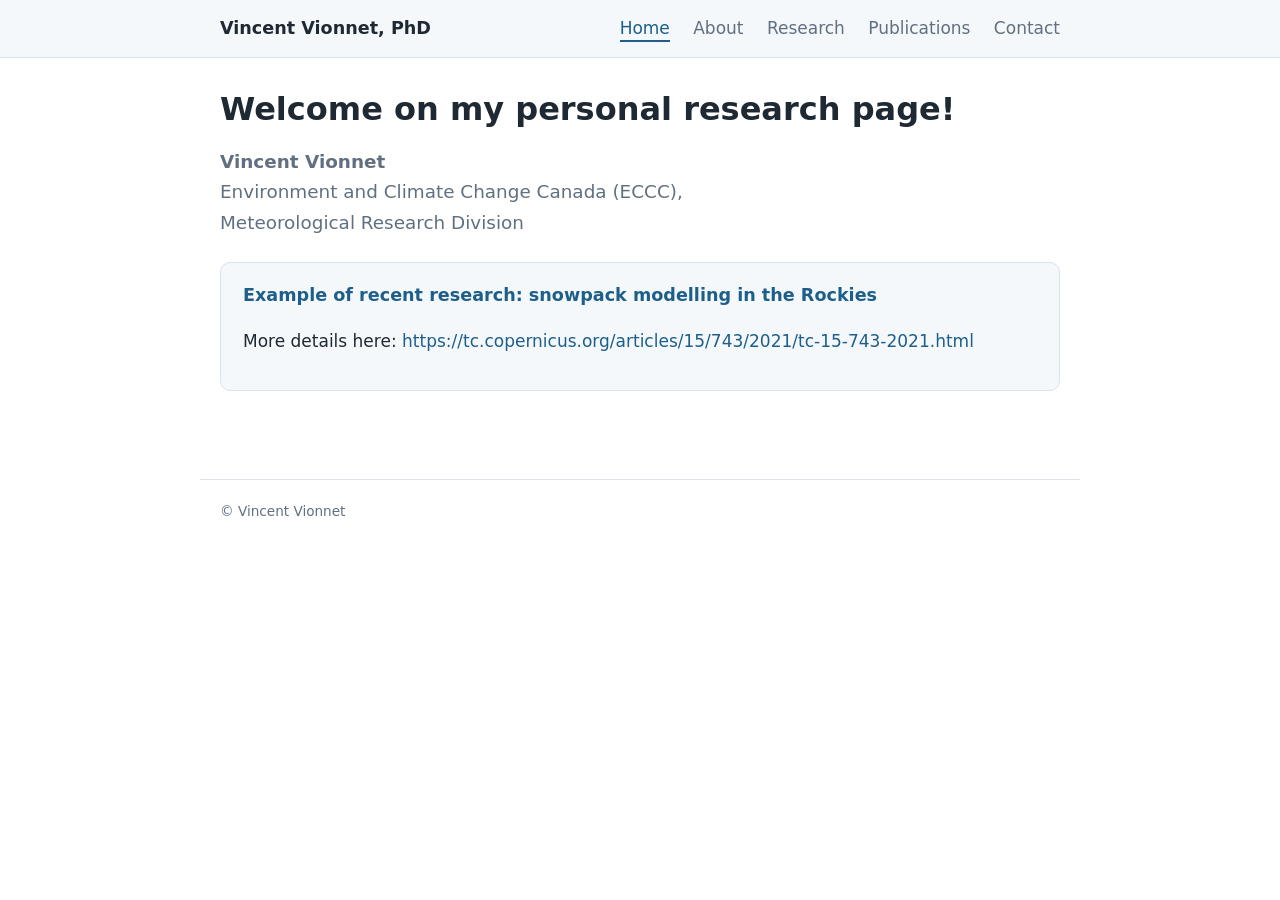
<file: index.html>
<!DOCTYPE html>
<html lang="en">
<head>
  <meta charset="utf-8">
  <meta name="viewport" content="width=device-width, initial-scale=1">
  <title>Vincent Vionnet, PhD</title>
  <meta name="description" content="Personal research page of Vincent Vionnet, Environment and Climate Change Canada: snow and cold-region hydrology modelling.">
  <link rel="stylesheet" href="style.css">
</head>
<body>
<header class="site"><div class="inner">
  <a class="brand" href="index.html">Vincent Vionnet, PhD</a>
  <nav>
    <a href="index.html" aria-current="page">Home</a>
    <a href="about.html">About</a>
    <a href="research.html">Research</a>
    <a href="publications.html">Publications</a>
    <a href="contact.html">Contact</a>
  </nav>
</div></header>

<main>
  <!-- Optional: download the banner photo from your Google Site, save it as assets/banner.jpg, and uncomment:
  <div class="hero"><img src="assets/banner.jpg" alt="Snowpack in the Canadian Rockies"></div>
  -->
  <h1>Welcome on my personal research page!</h1>
  <p class="lead"><strong>Vincent Vionnet</strong><br>
    Environment and Climate Change Canada (ECCC),<br>
    Meteorological Research Division</p>

  <div class="card">
    <h3 style="margin-top:0">Example of recent research: snowpack modelling in the Rockies</h3>
    <p>More details here:
      <a href="https://tc.copernicus.org/articles/15/743/2021/tc-15-743-2021.html">https://tc.copernicus.org/articles/15/743/2021/tc-15-743-2021.html</a></p>
  </div>
</main>

<footer>&copy; Vincent Vionnet</footer>
</body>
</html>
</file>
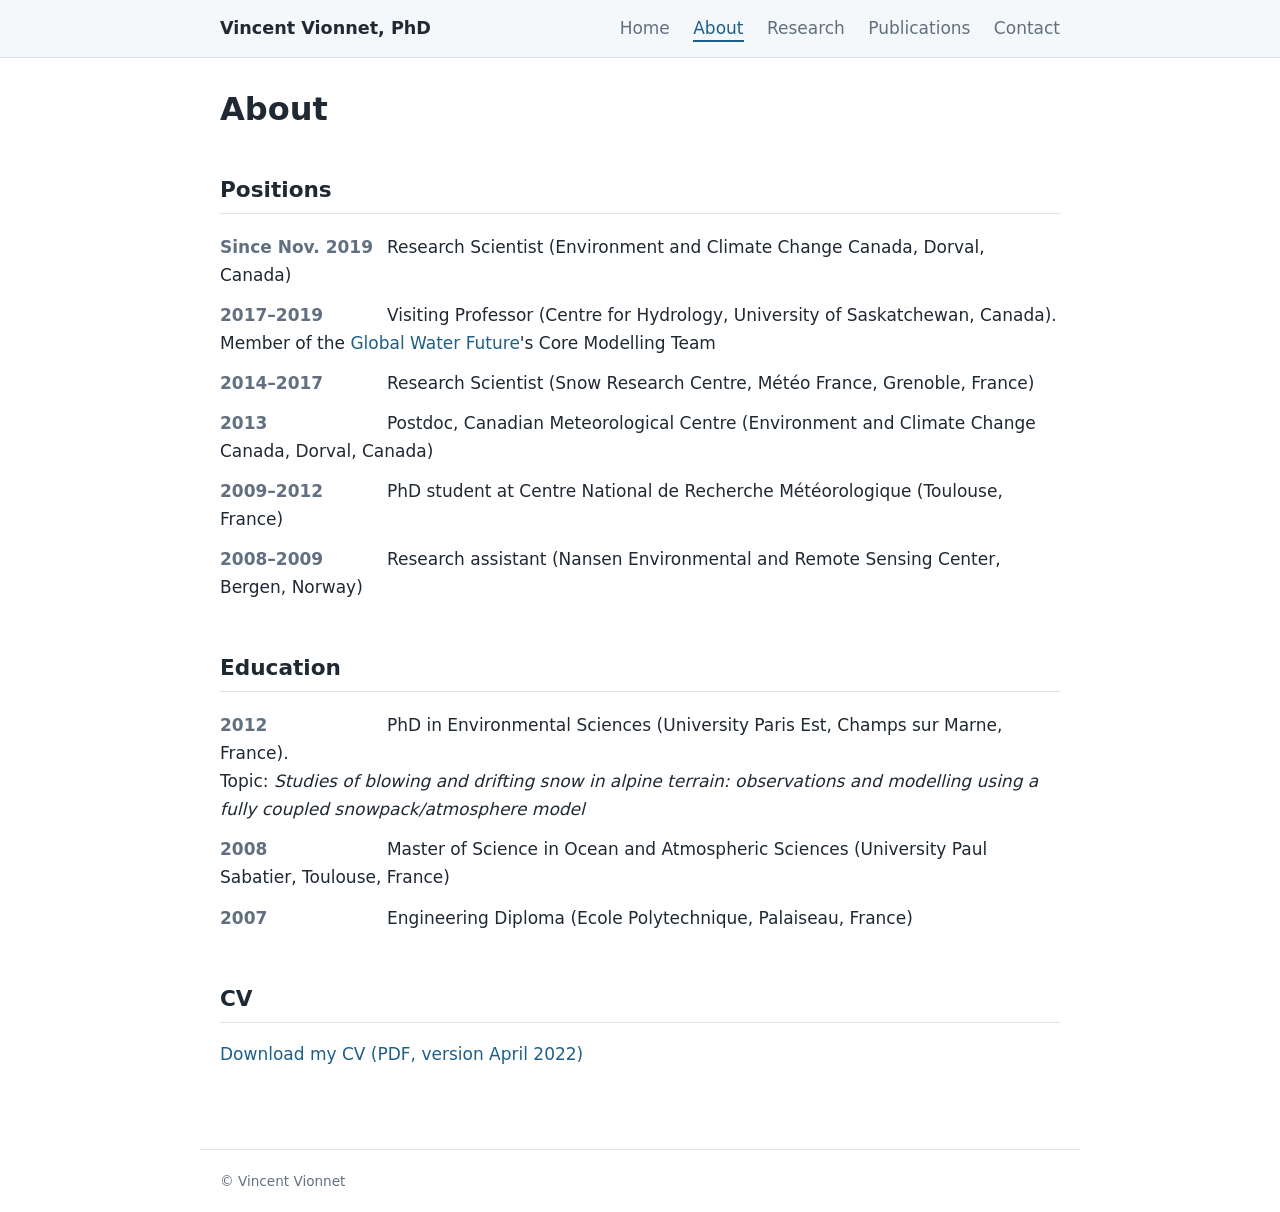
<file: about.html>
<!DOCTYPE html>
<html lang="en">
<head>
  <meta charset="utf-8">
  <meta name="viewport" content="width=device-width, initial-scale=1">
  <title>About | Vincent Vionnet, PhD</title>
  <link rel="stylesheet" href="style.css">
</head>
<body>
<header class="site"><div class="inner">
  <a class="brand" href="index.html">Vincent Vionnet, PhD</a>
  <nav>
    <a href="index.html">Home</a>
    <a href="about.html" aria-current="page">About</a>
    <a href="research.html">Research</a>
    <a href="publications.html">Publications</a>
    <a href="contact.html">Contact</a>
  </nav>
</div></header>

<main>
  <h1>About</h1>

  <h2>Positions</h2>
  <ul class="timeline">
    <li><span class="when">Since Nov. 2019</span> Research Scientist (Environment and Climate Change Canada, Dorval, Canada)</li>
    <li><span class="when">2017&ndash;2019</span> Visiting Professor (Centre for Hydrology, University of Saskatchewan, Canada). Member of the <a href="http://gwf.usask.ca/">Global Water Future</a>'s Core Modelling Team</li>
    <li><span class="when">2014&ndash;2017</span> Research Scientist (Snow Research Centre, M&eacute;t&eacute;o France, Grenoble, France)</li>
    <li><span class="when">2013</span> Postdoc, Canadian Meteorological Centre (Environment and Climate Change Canada, Dorval, Canada)</li>
    <li><span class="when">2009&ndash;2012</span> PhD student at Centre National de Recherche M&eacute;t&eacute;orologique (Toulouse, France)</li>
    <li><span class="when">2008&ndash;2009</span> Research assistant (Nansen Environmental and Remote Sensing Center, Bergen, Norway)</li>
  </ul>

  <h2>Education</h2>
  <ul class="timeline">
    <li><span class="when">2012</span> PhD in Environmental Sciences (University Paris Est, Champs sur Marne, France).<br>
      Topic: <em>Studies of blowing and drifting snow in alpine terrain: observations and modelling using a fully coupled snowpack/atmosphere model</em></li>
    <li><span class="when">2008</span> Master of Science in Ocean and Atmospheric Sciences (University Paul Sabatier, Toulouse, France)</li>
    <li><span class="when">2007</span> Engineering Diploma (Ecole Polytechnique, Palaiseau, France)</li>
  </ul>

  <h2>CV</h2>
  <!-- Download CV_VV_20220214.pdf from your Google Site and save it in assets/ -->
  <p><a href="assets/CV_VV_20220214.pdf">Download my CV (PDF, version April 2022)</a></p>
</main>

<footer>&copy; Vincent Vionnet</footer>
</body>
</html>
</file>
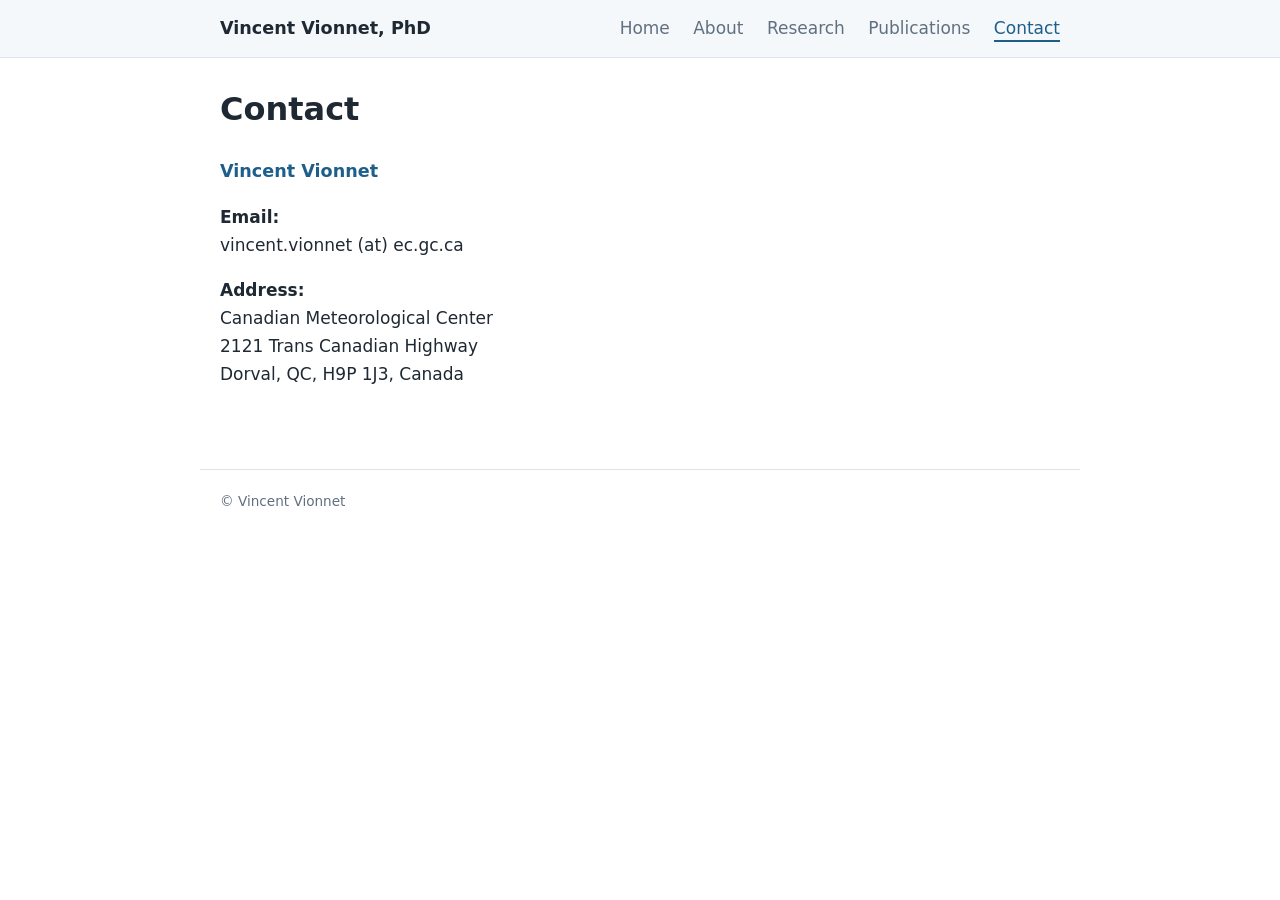
<file: contact.html>
<!DOCTYPE html>
<html lang="en">
<head>
  <meta charset="utf-8">
  <meta name="viewport" content="width=device-width, initial-scale=1">
  <title>Contact | Vincent Vionnet, PhD</title>
  <link rel="stylesheet" href="style.css">
</head>
<body>
<header class="site"><div class="inner">
  <a class="brand" href="index.html">Vincent Vionnet, PhD</a>
  <nav>
    <a href="index.html">Home</a>
    <a href="about.html">About</a>
    <a href="research.html">Research</a>
    <a href="publications.html">Publications</a>
    <a href="contact.html" aria-current="page">Contact</a>
  </nav>
</div></header>

<main>
  <h1>Contact</h1>
  <h3>Vincent Vionnet</h3>
  <p><strong>Email:</strong><br>vincent.vionnet (at) ec.gc.ca</p>
  <p><strong>Address:</strong><br>
    Canadian Meteorological Center<br>
    2121 Trans Canadian Highway<br>
    Dorval, QC, H9P 1J3, Canada</p>
</main>

<footer>&copy; Vincent Vionnet</footer>
</body>
</html>
</file>
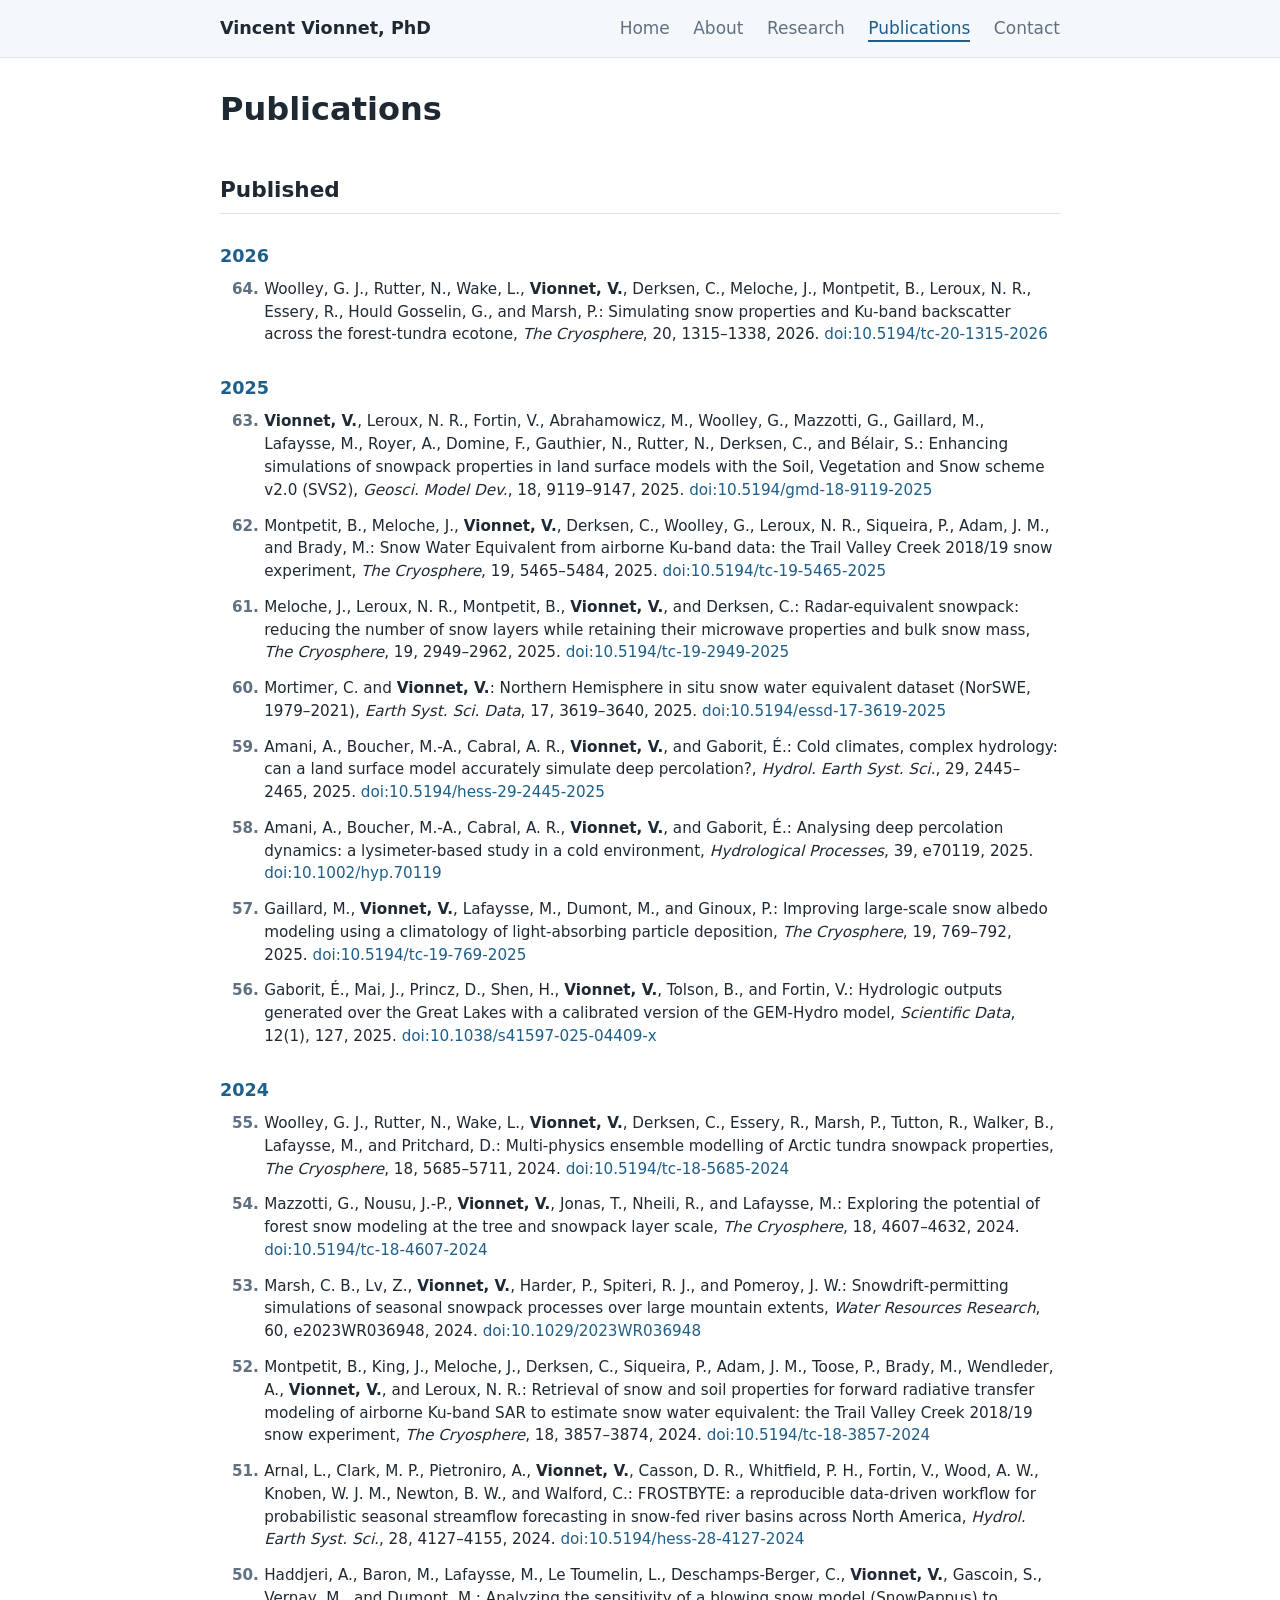
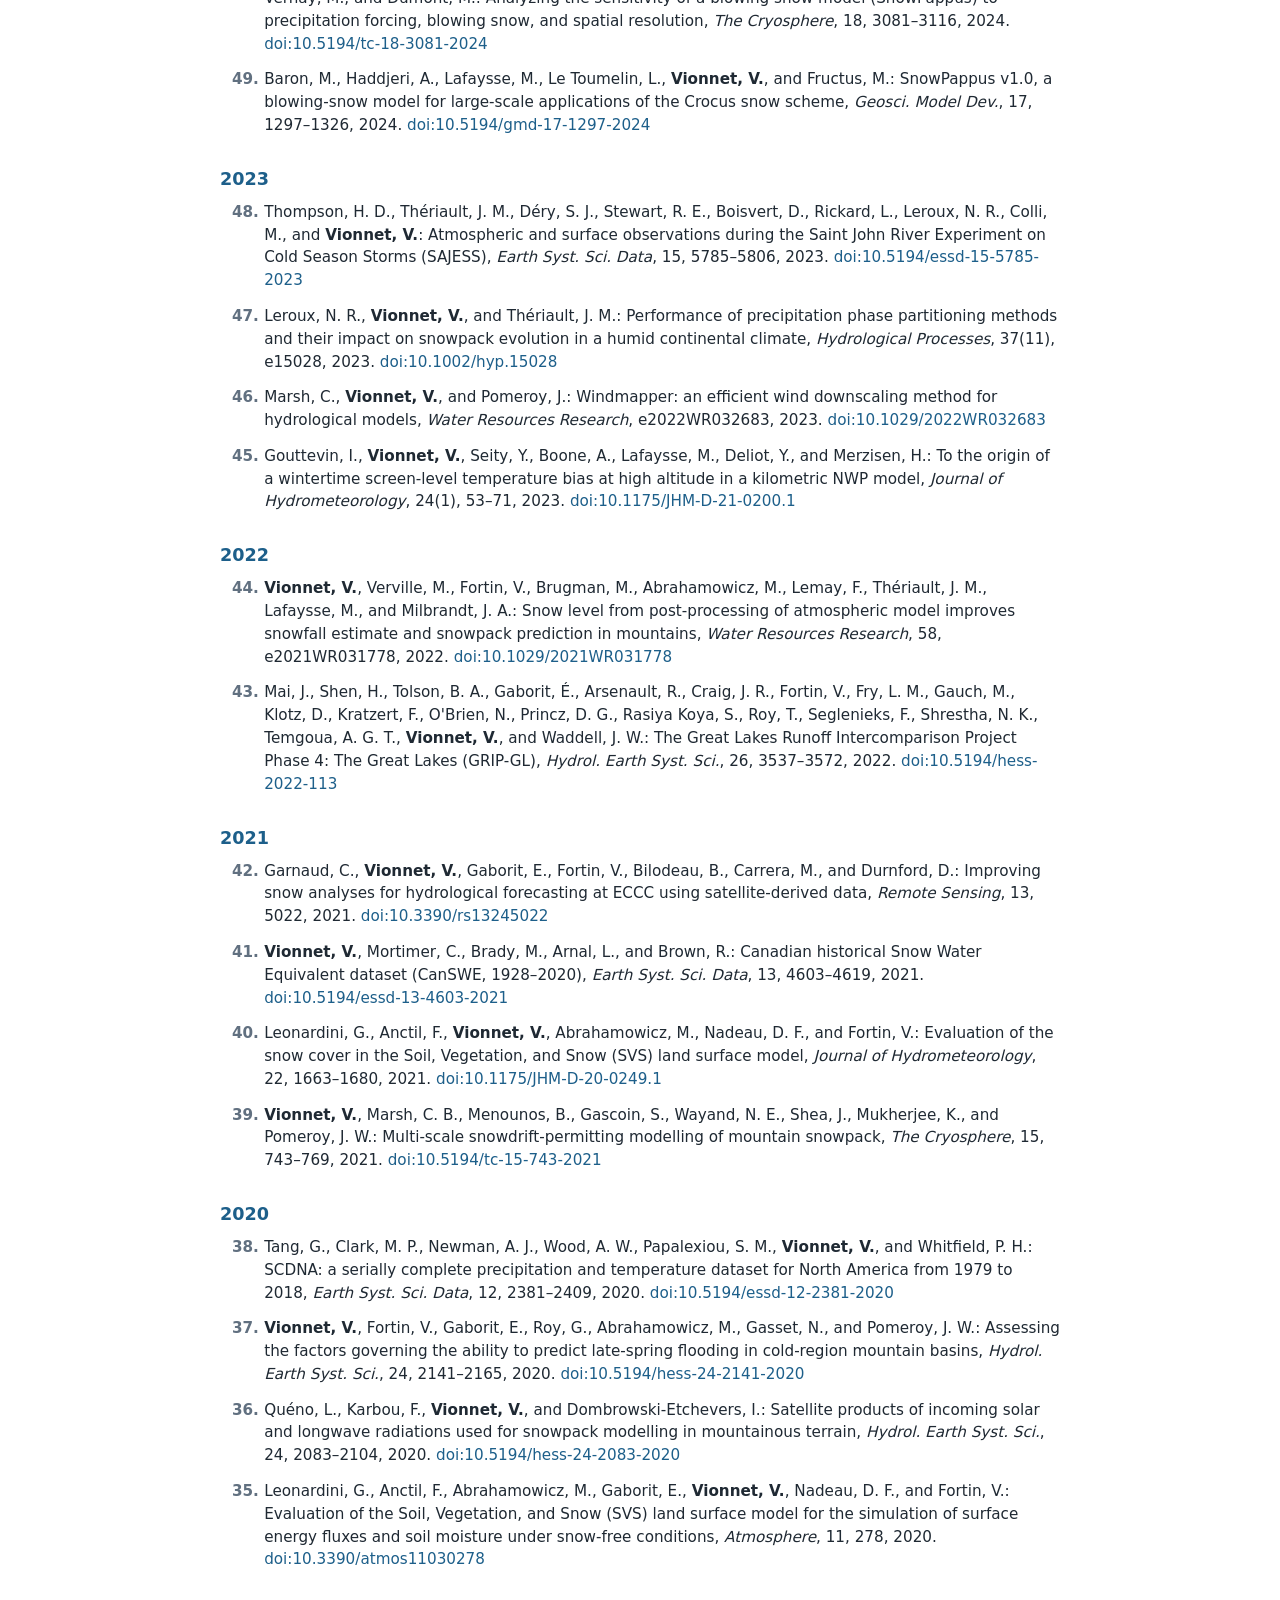
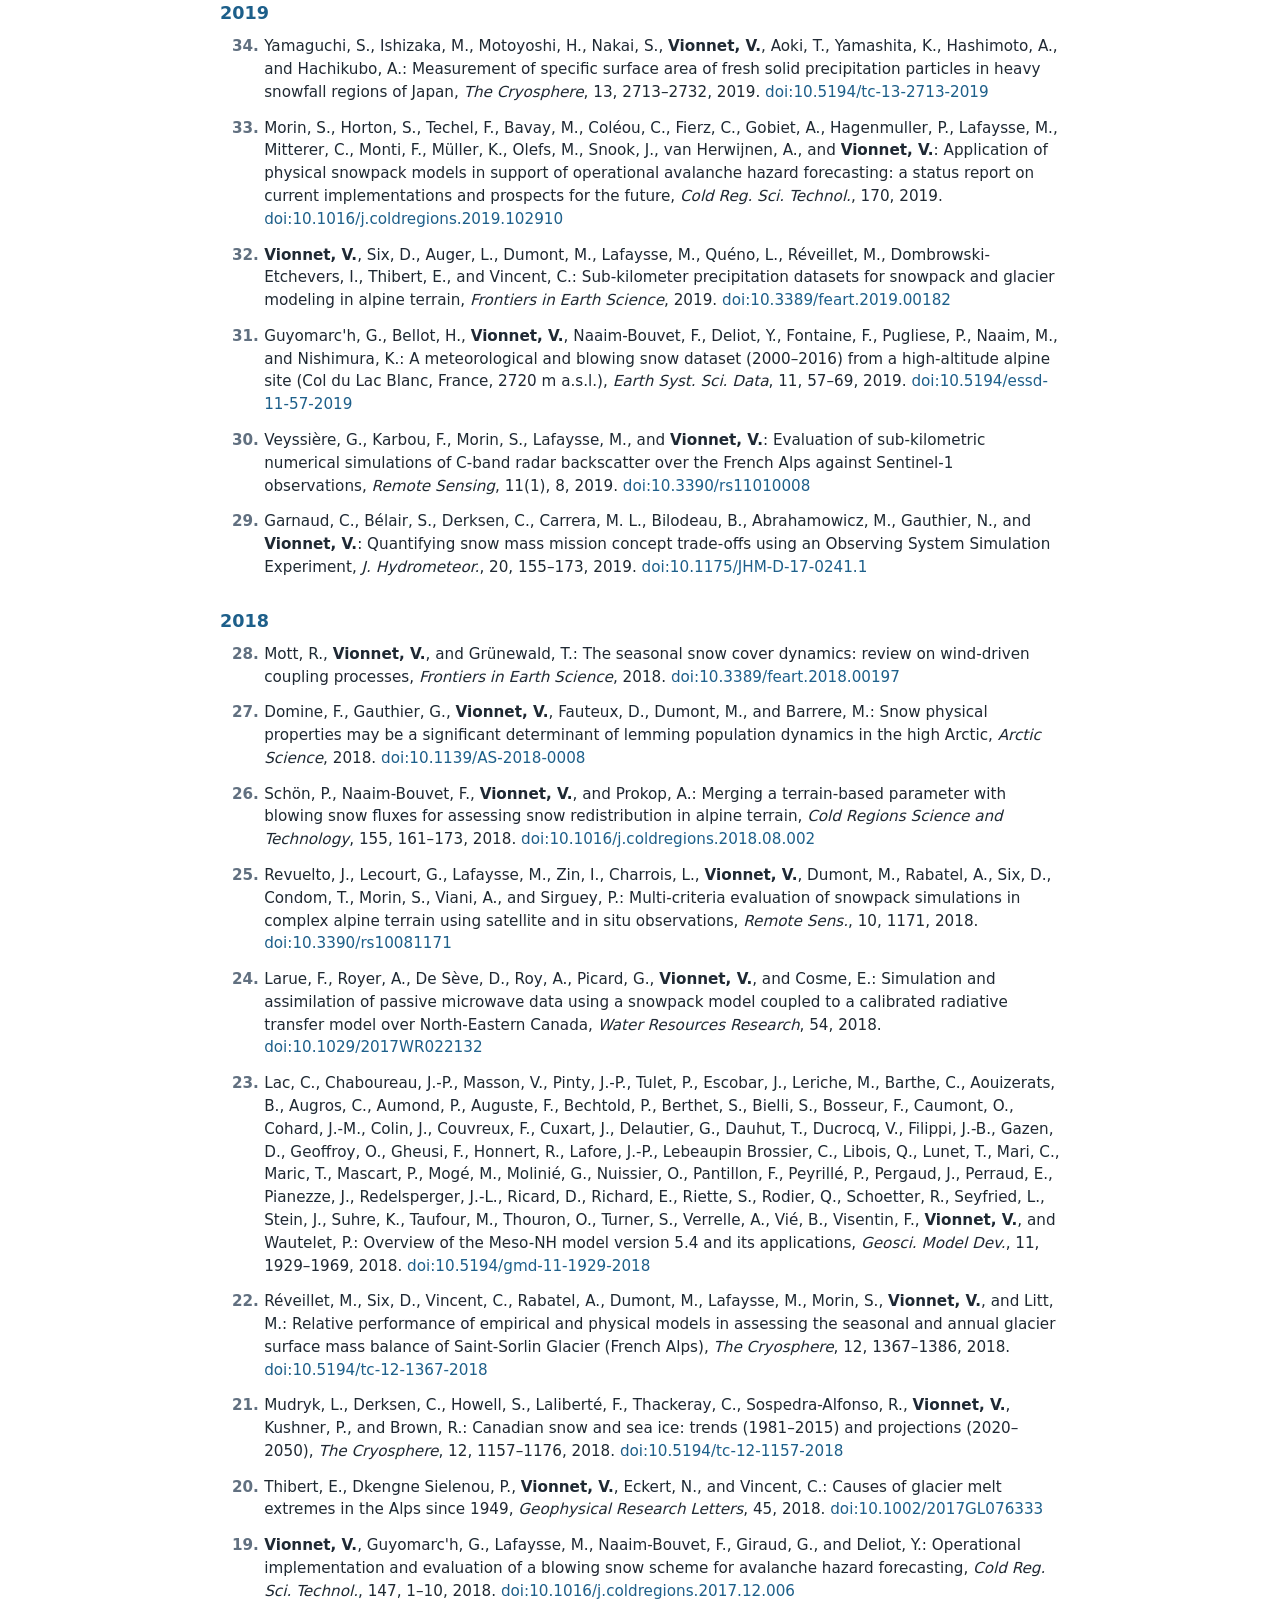
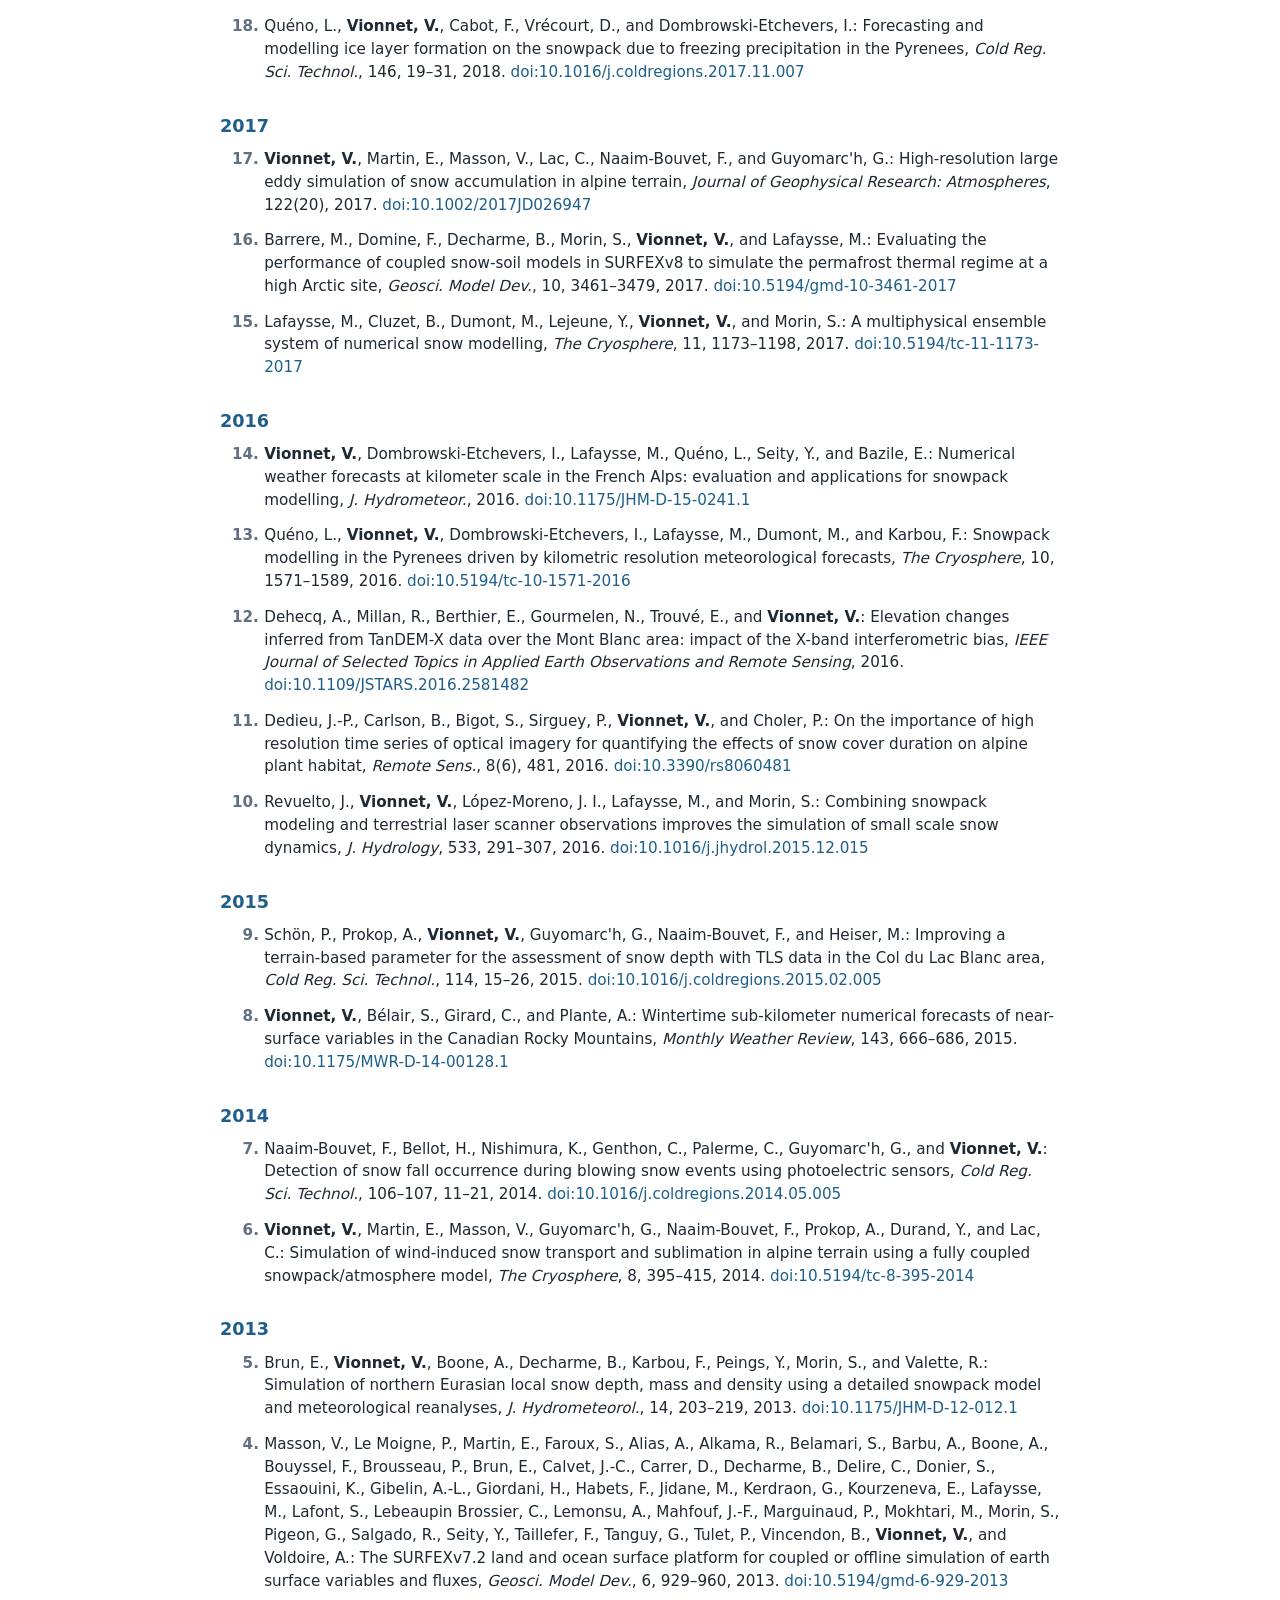
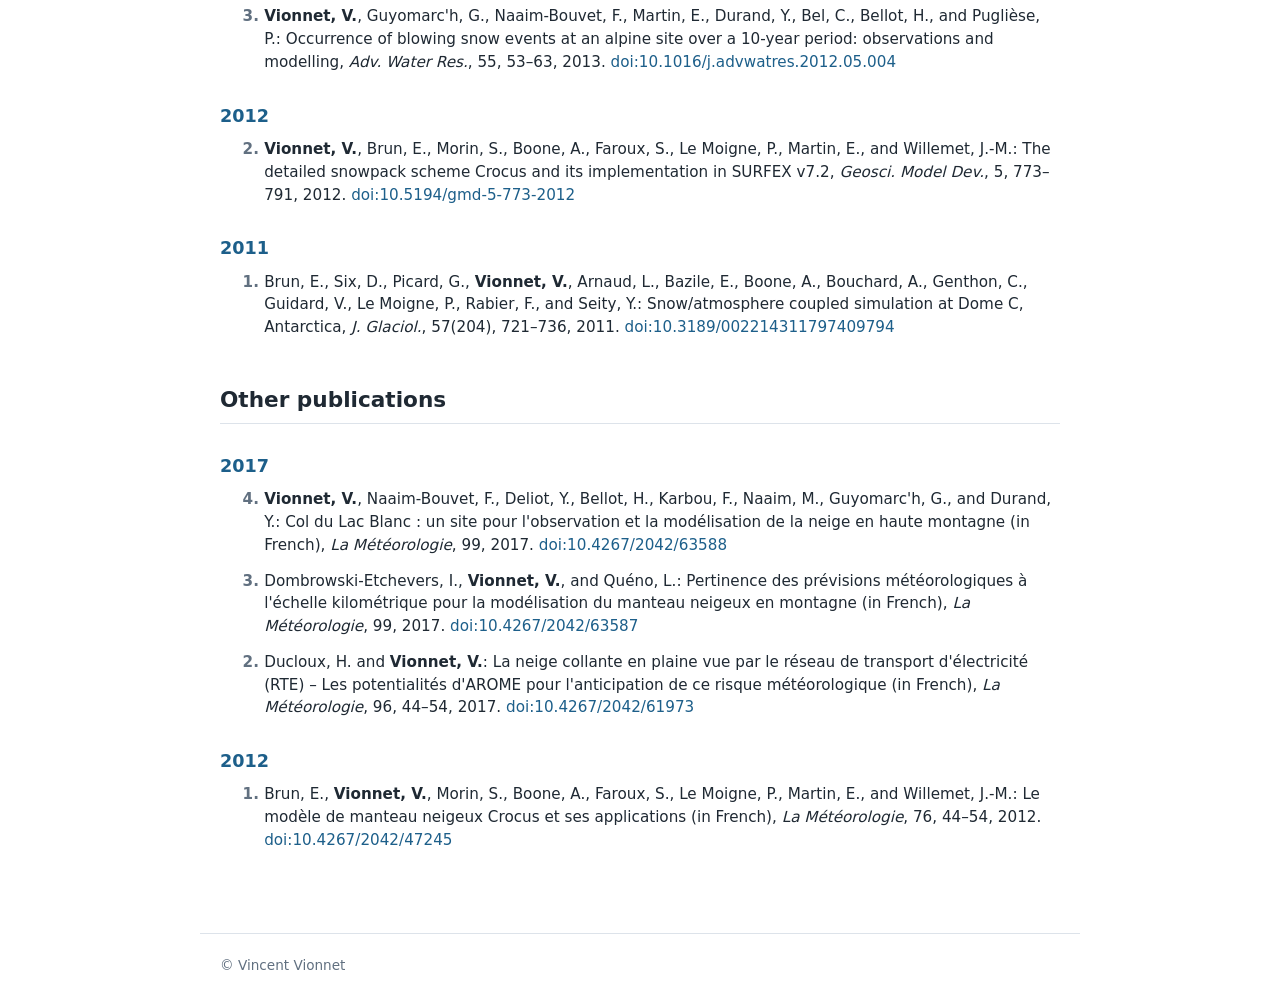
<file: publications.html>
<!DOCTYPE html>
<html lang="en">
<head>
  <meta charset="utf-8">
  <meta name="viewport" content="width=device-width, initial-scale=1">
  <title>Publications | Vincent Vionnet, PhD</title>
  <link rel="stylesheet" href="style.css">
</head>
<body>
<header class="site"><div class="inner">
  <a class="brand" href="index.html">Vincent Vionnet, PhD</a>
  <nav>
    <a href="index.html">Home</a>
    <a href="about.html">About</a>
    <a href="research.html">Research</a>
    <a href="publications.html" aria-current="page">Publications</a>
    <a href="contact.html">Contact</a>
  </nav>
</div></header>

<main>
  <h1>Publications</h1>

  <h2>Published</h2>
  <h3>2026</h3>
  <ol class="pubs" reversed start="64">
    <li>Woolley, G. J., Rutter, N., Wake, L., <span class="me">Vionnet, V.</span>, Derksen, C., Meloche, J., Montpetit, B., Leroux, N. R., Essery, R., Hould Gosselin, G., and Marsh, P.: Simulating snow properties and Ku-band backscatter across the forest-tundra ecotone, <em>The Cryosphere</em>, 20, 1315–1338, 2026. <a href="https://doi.org/10.5194/tc-20-1315-2026">doi:10.5194/tc-20-1315-2026</a></li>
  </ol>
  <h3>2025</h3>
  <ol class="pubs" reversed start="63">
    <li><span class="me">Vionnet, V.</span>, Leroux, N. R., Fortin, V., Abrahamowicz, M., Woolley, G., Mazzotti, G., Gaillard, M., Lafaysse, M., Royer, A., Domine, F., Gauthier, N., Rutter, N., Derksen, C., and Bélair, S.: Enhancing simulations of snowpack properties in land surface models with the Soil, Vegetation and Snow scheme v2.0 (SVS2), <em>Geosci. Model Dev.</em>, 18, 9119–9147, 2025. <a href="https://doi.org/10.5194/gmd-18-9119-2025">doi:10.5194/gmd-18-9119-2025</a></li>
    <li>Montpetit, B., Meloche, J., <span class="me">Vionnet, V.</span>, Derksen, C., Woolley, G., Leroux, N. R., Siqueira, P., Adam, J. M., and Brady, M.: Snow Water Equivalent from airborne Ku-band data: the Trail Valley Creek 2018/19 snow experiment, <em>The Cryosphere</em>, 19, 5465–5484, 2025. <a href="https://doi.org/10.5194/tc-19-5465-2025">doi:10.5194/tc-19-5465-2025</a></li>
    <li>Meloche, J., Leroux, N. R., Montpetit, B., <span class="me">Vionnet, V.</span>, and Derksen, C.: Radar-equivalent snowpack: reducing the number of snow layers while retaining their microwave properties and bulk snow mass, <em>The Cryosphere</em>, 19, 2949–2962, 2025. <a href="https://doi.org/10.5194/tc-19-2949-2025">doi:10.5194/tc-19-2949-2025</a></li>
    <li>Mortimer, C. and <span class="me">Vionnet, V.</span>: Northern Hemisphere in situ snow water equivalent dataset (NorSWE, 1979–2021), <em>Earth Syst. Sci. Data</em>, 17, 3619–3640, 2025. <a href="https://doi.org/10.5194/essd-17-3619-2025">doi:10.5194/essd-17-3619-2025</a></li>
    <li>Amani, A., Boucher, M.-A., Cabral, A. R., <span class="me">Vionnet, V.</span>, and Gaborit, É.: Cold climates, complex hydrology: can a land surface model accurately simulate deep percolation?, <em>Hydrol. Earth Syst. Sci.</em>, 29, 2445–2465, 2025. <a href="https://doi.org/10.5194/hess-29-2445-2025">doi:10.5194/hess-29-2445-2025</a></li>
    <li>Amani, A., Boucher, M.-A., Cabral, A. R., <span class="me">Vionnet, V.</span>, and Gaborit, É.: Analysing deep percolation dynamics: a lysimeter-based study in a cold environment, <em>Hydrological Processes</em>, 39, e70119, 2025. <a href="https://doi.org/10.1002/hyp.70119">doi:10.1002/hyp.70119</a></li>
    <li>Gaillard, M., <span class="me">Vionnet, V.</span>, Lafaysse, M., Dumont, M., and Ginoux, P.: Improving large-scale snow albedo modeling using a climatology of light-absorbing particle deposition, <em>The Cryosphere</em>, 19, 769–792, 2025. <a href="https://doi.org/10.5194/tc-19-769-2025">doi:10.5194/tc-19-769-2025</a></li>
    <li>Gaborit, É., Mai, J., Princz, D., Shen, H., <span class="me">Vionnet, V.</span>, Tolson, B., and Fortin, V.: Hydrologic outputs generated over the Great Lakes with a calibrated version of the GEM-Hydro model, <em>Scientific Data</em>, 12(1), 127, 2025. <a href="https://doi.org/10.1038/s41597-025-04409-x">doi:10.1038/s41597-025-04409-x</a></li>
  </ol>
  <h3>2024</h3>
  <ol class="pubs" reversed start="55">
    <li>Woolley, G. J., Rutter, N., Wake, L., <span class="me">Vionnet, V.</span>, Derksen, C., Essery, R., Marsh, P., Tutton, R., Walker, B., Lafaysse, M., and Pritchard, D.: Multi-physics ensemble modelling of Arctic tundra snowpack properties, <em>The Cryosphere</em>, 18, 5685–5711, 2024. <a href="https://doi.org/10.5194/tc-18-5685-2024">doi:10.5194/tc-18-5685-2024</a></li>
    <li>Mazzotti, G., Nousu, J.-P., <span class="me">Vionnet, V.</span>, Jonas, T., Nheili, R., and Lafaysse, M.: Exploring the potential of forest snow modeling at the tree and snowpack layer scale, <em>The Cryosphere</em>, 18, 4607–4632, 2024. <a href="https://doi.org/10.5194/tc-18-4607-2024">doi:10.5194/tc-18-4607-2024</a></li>
    <li>Marsh, C. B., Lv, Z., <span class="me">Vionnet, V.</span>, Harder, P., Spiteri, R. J., and Pomeroy, J. W.: Snowdrift-permitting simulations of seasonal snowpack processes over large mountain extents, <em>Water Resources Research</em>, 60, e2023WR036948, 2024. <a href="https://doi.org/10.1029/2023WR036948">doi:10.1029/2023WR036948</a></li>
    <li>Montpetit, B., King, J., Meloche, J., Derksen, C., Siqueira, P., Adam, J. M., Toose, P., Brady, M., Wendleder, A., <span class="me">Vionnet, V.</span>, and Leroux, N. R.: Retrieval of snow and soil properties for forward radiative transfer modeling of airborne Ku-band SAR to estimate snow water equivalent: the Trail Valley Creek 2018/19 snow experiment, <em>The Cryosphere</em>, 18, 3857–3874, 2024. <a href="https://doi.org/10.5194/tc-18-3857-2024">doi:10.5194/tc-18-3857-2024</a></li>
    <li>Arnal, L., Clark, M. P., Pietroniro, A., <span class="me">Vionnet, V.</span>, Casson, D. R., Whitfield, P. H., Fortin, V., Wood, A. W., Knoben, W. J. M., Newton, B. W., and Walford, C.: FROSTBYTE: a reproducible data-driven workflow for probabilistic seasonal streamflow forecasting in snow-fed river basins across North America, <em>Hydrol. Earth Syst. Sci.</em>, 28, 4127–4155, 2024. <a href="https://doi.org/10.5194/hess-28-4127-2024">doi:10.5194/hess-28-4127-2024</a></li>
    <li>Haddjeri, A., Baron, M., Lafaysse, M., Le Toumelin, L., Deschamps-Berger, C., <span class="me">Vionnet, V.</span>, Gascoin, S., Vernay, M., and Dumont, M.: Analyzing the sensitivity of a blowing snow model (SnowPappus) to precipitation forcing, blowing snow, and spatial resolution, <em>The Cryosphere</em>, 18, 3081–3116, 2024. <a href="https://doi.org/10.5194/tc-18-3081-2024">doi:10.5194/tc-18-3081-2024</a></li>
    <li>Baron, M., Haddjeri, A., Lafaysse, M., Le Toumelin, L., <span class="me">Vionnet, V.</span>, and Fructus, M.: SnowPappus v1.0, a blowing-snow model for large-scale applications of the Crocus snow scheme, <em>Geosci. Model Dev.</em>, 17, 1297–1326, 2024. <a href="https://doi.org/10.5194/gmd-17-1297-2024">doi:10.5194/gmd-17-1297-2024</a></li>
  </ol>
  <h3>2023</h3>
  <ol class="pubs" reversed start="48">
    <li>Thompson, H. D., Thériault, J. M., Déry, S. J., Stewart, R. E., Boisvert, D., Rickard, L., Leroux, N. R., Colli, M., and <span class="me">Vionnet, V.</span>: Atmospheric and surface observations during the Saint John River Experiment on Cold Season Storms (SAJESS), <em>Earth Syst. Sci. Data</em>, 15, 5785–5806, 2023. <a href="https://doi.org/10.5194/essd-15-5785-2023">doi:10.5194/essd-15-5785-2023</a></li>
    <li>Leroux, N. R., <span class="me">Vionnet, V.</span>, and Thériault, J. M.: Performance of precipitation phase partitioning methods and their impact on snowpack evolution in a humid continental climate, <em>Hydrological Processes</em>, 37(11), e15028, 2023. <a href="https://doi.org/10.1002/hyp.15028">doi:10.1002/hyp.15028</a></li>
    <li>Marsh, C., <span class="me">Vionnet, V.</span>, and Pomeroy, J.: Windmapper: an efficient wind downscaling method for hydrological models, <em>Water Resources Research</em>, e2022WR032683, 2023. <a href="https://doi.org/10.1029/2022WR032683">doi:10.1029/2022WR032683</a></li>
    <li>Gouttevin, I., <span class="me">Vionnet, V.</span>, Seity, Y., Boone, A., Lafaysse, M., Deliot, Y., and Merzisen, H.: To the origin of a wintertime screen-level temperature bias at high altitude in a kilometric NWP model, <em>Journal of Hydrometeorology</em>, 24(1), 53–71, 2023. <a href="https://doi.org/10.1175/JHM-D-21-0200.1">doi:10.1175/JHM-D-21-0200.1</a></li>
  </ol>
  <h3>2022</h3>
  <ol class="pubs" reversed start="44">
    <li><span class="me">Vionnet, V.</span>, Verville, M., Fortin, V., Brugman, M., Abrahamowicz, M., Lemay, F., Thériault, J. M., Lafaysse, M., and Milbrandt, J. A.: Snow level from post-processing of atmospheric model improves snowfall estimate and snowpack prediction in mountains, <em>Water Resources Research</em>, 58, e2021WR031778, 2022. <a href="https://doi.org/10.1029/2021WR031778">doi:10.1029/2021WR031778</a></li>
    <li>Mai, J., Shen, H., Tolson, B. A., Gaborit, É., Arsenault, R., Craig, J. R., Fortin, V., Fry, L. M., Gauch, M., Klotz, D., Kratzert, F., O'Brien, N., Princz, D. G., Rasiya Koya, S., Roy, T., Seglenieks, F., Shrestha, N. K., Temgoua, A. G. T., <span class="me">Vionnet, V.</span>, and Waddell, J. W.: The Great Lakes Runoff Intercomparison Project Phase 4: The Great Lakes (GRIP-GL), <em>Hydrol. Earth Syst. Sci.</em>, 26, 3537–3572, 2022. <a href="https://doi.org/10.5194/hess-2022-113">doi:10.5194/hess-2022-113</a></li>
  </ol>
  <h3>2021</h3>
  <ol class="pubs" reversed start="42">
    <li>Garnaud, C., <span class="me">Vionnet, V.</span>, Gaborit, E., Fortin, V., Bilodeau, B., Carrera, M., and Durnford, D.: Improving snow analyses for hydrological forecasting at ECCC using satellite-derived data, <em>Remote Sensing</em>, 13, 5022, 2021. <a href="https://doi.org/10.3390/rs13245022">doi:10.3390/rs13245022</a></li>
    <li><span class="me">Vionnet, V.</span>, Mortimer, C., Brady, M., Arnal, L., and Brown, R.: Canadian historical Snow Water Equivalent dataset (CanSWE, 1928–2020), <em>Earth Syst. Sci. Data</em>, 13, 4603–4619, 2021. <a href="https://doi.org/10.5194/essd-13-4603-2021">doi:10.5194/essd-13-4603-2021</a></li>
    <li>Leonardini, G., Anctil, F., <span class="me">Vionnet, V.</span>, Abrahamowicz, M., Nadeau, D. F., and Fortin, V.: Evaluation of the snow cover in the Soil, Vegetation, and Snow (SVS) land surface model, <em>Journal of Hydrometeorology</em>, 22, 1663–1680, 2021. <a href="https://doi.org/10.1175/JHM-D-20-0249.1">doi:10.1175/JHM-D-20-0249.1</a></li>
    <li><span class="me">Vionnet, V.</span>, Marsh, C. B., Menounos, B., Gascoin, S., Wayand, N. E., Shea, J., Mukherjee, K., and Pomeroy, J. W.: Multi-scale snowdrift-permitting modelling of mountain snowpack, <em>The Cryosphere</em>, 15, 743–769, 2021. <a href="https://doi.org/10.5194/tc-15-743-2021">doi:10.5194/tc-15-743-2021</a></li>
  </ol>
  <h3>2020</h3>
  <ol class="pubs" reversed start="38">
    <li>Tang, G., Clark, M. P., Newman, A. J., Wood, A. W., Papalexiou, S. M., <span class="me">Vionnet, V.</span>, and Whitfield, P. H.: SCDNA: a serially complete precipitation and temperature dataset for North America from 1979 to 2018, <em>Earth Syst. Sci. Data</em>, 12, 2381–2409, 2020. <a href="https://doi.org/10.5194/essd-12-2381-2020">doi:10.5194/essd-12-2381-2020</a></li>
    <li><span class="me">Vionnet, V.</span>, Fortin, V., Gaborit, E., Roy, G., Abrahamowicz, M., Gasset, N., and Pomeroy, J. W.: Assessing the factors governing the ability to predict late-spring flooding in cold-region mountain basins, <em>Hydrol. Earth Syst. Sci.</em>, 24, 2141–2165, 2020. <a href="https://doi.org/10.5194/hess-24-2141-2020">doi:10.5194/hess-24-2141-2020</a></li>
    <li>Quéno, L., Karbou, F., <span class="me">Vionnet, V.</span>, and Dombrowski-Etchevers, I.: Satellite products of incoming solar and longwave radiations used for snowpack modelling in mountainous terrain, <em>Hydrol. Earth Syst. Sci.</em>, 24, 2083–2104, 2020. <a href="https://doi.org/10.5194/hess-24-2083-2020">doi:10.5194/hess-24-2083-2020</a></li>
    <li>Leonardini, G., Anctil, F., Abrahamowicz, M., Gaborit, E., <span class="me">Vionnet, V.</span>, Nadeau, D. F., and Fortin, V.: Evaluation of the Soil, Vegetation, and Snow (SVS) land surface model for the simulation of surface energy fluxes and soil moisture under snow-free conditions, <em>Atmosphere</em>, 11, 278, 2020. <a href="https://doi.org/10.3390/atmos11030278">doi:10.3390/atmos11030278</a></li>
  </ol>
  <h3>2019</h3>
  <ol class="pubs" reversed start="34">
    <li>Yamaguchi, S., Ishizaka, M., Motoyoshi, H., Nakai, S., <span class="me">Vionnet, V.</span>, Aoki, T., Yamashita, K., Hashimoto, A., and Hachikubo, A.: Measurement of specific surface area of fresh solid precipitation particles in heavy snowfall regions of Japan, <em>The Cryosphere</em>, 13, 2713–2732, 2019. <a href="https://doi.org/10.5194/tc-13-2713-2019">doi:10.5194/tc-13-2713-2019</a></li>
    <li>Morin, S., Horton, S., Techel, F., Bavay, M., Coléou, C., Fierz, C., Gobiet, A., Hagenmuller, P., Lafaysse, M., Mitterer, C., Monti, F., Müller, K., Olefs, M., Snook, J., van Herwijnen, A., and <span class="me">Vionnet, V.</span>: Application of physical snowpack models in support of operational avalanche hazard forecasting: a status report on current implementations and prospects for the future, <em>Cold Reg. Sci. Technol.</em>, 170, 2019. <a href="https://doi.org/10.1016/j.coldregions.2019.102910">doi:10.1016/j.coldregions.2019.102910</a></li>
    <li><span class="me">Vionnet, V.</span>, Six, D., Auger, L., Dumont, M., Lafaysse, M., Quéno, L., Réveillet, M., Dombrowski-Etchevers, I., Thibert, E., and Vincent, C.: Sub-kilometer precipitation datasets for snowpack and glacier modeling in alpine terrain, <em>Frontiers in Earth Science</em>, 2019. <a href="https://doi.org/10.3389/feart.2019.00182">doi:10.3389/feart.2019.00182</a></li>
    <li>Guyomarc'h, G., Bellot, H., <span class="me">Vionnet, V.</span>, Naaim-Bouvet, F., Deliot, Y., Fontaine, F., Pugliese, P., Naaim, M., and Nishimura, K.: A meteorological and blowing snow dataset (2000–2016) from a high-altitude alpine site (Col du Lac Blanc, France, 2720 m a.s.l.), <em>Earth Syst. Sci. Data</em>, 11, 57–69, 2019. <a href="https://doi.org/10.5194/essd-11-57-2019">doi:10.5194/essd-11-57-2019</a></li>
    <li>Veyssière, G., Karbou, F., Morin, S., Lafaysse, M., and <span class="me">Vionnet, V.</span>: Evaluation of sub-kilometric numerical simulations of C-band radar backscatter over the French Alps against Sentinel-1 observations, <em>Remote Sensing</em>, 11(1), 8, 2019. <a href="https://doi.org/10.3390/rs11010008">doi:10.3390/rs11010008</a></li>
    <li>Garnaud, C., Bélair, S., Derksen, C., Carrera, M. L., Bilodeau, B., Abrahamowicz, M., Gauthier, N., and <span class="me">Vionnet, V.</span>: Quantifying snow mass mission concept trade-offs using an Observing System Simulation Experiment, <em>J. Hydrometeor.</em>, 20, 155–173, 2019. <a href="https://doi.org/10.1175/JHM-D-17-0241.1">doi:10.1175/JHM-D-17-0241.1</a></li>
  </ol>
  <h3>2018</h3>
  <ol class="pubs" reversed start="28">
    <li>Mott, R., <span class="me">Vionnet, V.</span>, and Grünewald, T.: The seasonal snow cover dynamics: review on wind-driven coupling processes, <em>Frontiers in Earth Science</em>, 2018. <a href="https://doi.org/10.3389/feart.2018.00197">doi:10.3389/feart.2018.00197</a></li>
    <li>Domine, F., Gauthier, G., <span class="me">Vionnet, V.</span>, Fauteux, D., Dumont, M., and Barrere, M.: Snow physical properties may be a significant determinant of lemming population dynamics in the high Arctic, <em>Arctic Science</em>, 2018. <a href="https://doi.org/10.1139/AS-2018-0008">doi:10.1139/AS-2018-0008</a></li>
    <li>Schön, P., Naaim-Bouvet, F., <span class="me">Vionnet, V.</span>, and Prokop, A.: Merging a terrain-based parameter with blowing snow fluxes for assessing snow redistribution in alpine terrain, <em>Cold Regions Science and Technology</em>, 155, 161–173, 2018. <a href="https://doi.org/10.1016/j.coldregions.2018.08.002">doi:10.1016/j.coldregions.2018.08.002</a></li>
    <li>Revuelto, J., Lecourt, G., Lafaysse, M., Zin, I., Charrois, L., <span class="me">Vionnet, V.</span>, Dumont, M., Rabatel, A., Six, D., Condom, T., Morin, S., Viani, A., and Sirguey, P.: Multi-criteria evaluation of snowpack simulations in complex alpine terrain using satellite and in situ observations, <em>Remote Sens.</em>, 10, 1171, 2018. <a href="https://doi.org/10.3390/rs10081171">doi:10.3390/rs10081171</a></li>
    <li>Larue, F., Royer, A., De Sève, D., Roy, A., Picard, G., <span class="me">Vionnet, V.</span>, and Cosme, E.: Simulation and assimilation of passive microwave data using a snowpack model coupled to a calibrated radiative transfer model over North-Eastern Canada, <em>Water Resources Research</em>, 54, 2018. <a href="https://doi.org/10.1029/2017WR022132">doi:10.1029/2017WR022132</a></li>
    <li>Lac, C., Chaboureau, J.-P., Masson, V., Pinty, J.-P., Tulet, P., Escobar, J., Leriche, M., Barthe, C., Aouizerats, B., Augros, C., Aumond, P., Auguste, F., Bechtold, P., Berthet, S., Bielli, S., Bosseur, F., Caumont, O., Cohard, J.-M., Colin, J., Couvreux, F., Cuxart, J., Delautier, G., Dauhut, T., Ducrocq, V., Filippi, J.-B., Gazen, D., Geoffroy, O., Gheusi, F., Honnert, R., Lafore, J.-P., Lebeaupin Brossier, C., Libois, Q., Lunet, T., Mari, C., Maric, T., Mascart, P., Mogé, M., Molinié, G., Nuissier, O., Pantillon, F., Peyrillé, P., Pergaud, J., Perraud, E., Pianezze, J., Redelsperger, J.-L., Ricard, D., Richard, E., Riette, S., Rodier, Q., Schoetter, R., Seyfried, L., Stein, J., Suhre, K., Taufour, M., Thouron, O., Turner, S., Verrelle, A., Vié, B., Visentin, F., <span class="me">Vionnet, V.</span>, and Wautelet, P.: Overview of the Meso-NH model version 5.4 and its applications, <em>Geosci. Model Dev.</em>, 11, 1929–1969, 2018. <a href="https://doi.org/10.5194/gmd-11-1929-2018">doi:10.5194/gmd-11-1929-2018</a></li>
    <li>Réveillet, M., Six, D., Vincent, C., Rabatel, A., Dumont, M., Lafaysse, M., Morin, S., <span class="me">Vionnet, V.</span>, and Litt, M.: Relative performance of empirical and physical models in assessing the seasonal and annual glacier surface mass balance of Saint-Sorlin Glacier (French Alps), <em>The Cryosphere</em>, 12, 1367–1386, 2018. <a href="https://doi.org/10.5194/tc-12-1367-2018">doi:10.5194/tc-12-1367-2018</a></li>
    <li>Mudryk, L., Derksen, C., Howell, S., Laliberté, F., Thackeray, C., Sospedra-Alfonso, R., <span class="me">Vionnet, V.</span>, Kushner, P., and Brown, R.: Canadian snow and sea ice: trends (1981–2015) and projections (2020–2050), <em>The Cryosphere</em>, 12, 1157–1176, 2018. <a href="https://doi.org/10.5194/tc-12-1157-2018">doi:10.5194/tc-12-1157-2018</a></li>
    <li>Thibert, E., Dkengne Sielenou, P., <span class="me">Vionnet, V.</span>, Eckert, N., and Vincent, C.: Causes of glacier melt extremes in the Alps since 1949, <em>Geophysical Research Letters</em>, 45, 2018. <a href="https://doi.org/10.1002/2017GL076333">doi:10.1002/2017GL076333</a></li>
    <li><span class="me">Vionnet, V.</span>, Guyomarc'h, G., Lafaysse, M., Naaim-Bouvet, F., Giraud, G., and Deliot, Y.: Operational implementation and evaluation of a blowing snow scheme for avalanche hazard forecasting, <em>Cold Reg. Sci. Technol.</em>, 147, 1–10, 2018. <a href="https://doi.org/10.1016/j.coldregions.2017.12.006">doi:10.1016/j.coldregions.2017.12.006</a></li>
    <li>Quéno, L., <span class="me">Vionnet, V.</span>, Cabot, F., Vrécourt, D., and Dombrowski-Etchevers, I.: Forecasting and modelling ice layer formation on the snowpack due to freezing precipitation in the Pyrenees, <em>Cold Reg. Sci. Technol.</em>, 146, 19–31, 2018. <a href="https://doi.org/10.1016/j.coldregions.2017.11.007">doi:10.1016/j.coldregions.2017.11.007</a></li>
  </ol>
  <h3>2017</h3>
  <ol class="pubs" reversed start="17">
    <li><span class="me">Vionnet, V.</span>, Martin, E., Masson, V., Lac, C., Naaim-Bouvet, F., and Guyomarc'h, G.: High-resolution large eddy simulation of snow accumulation in alpine terrain, <em>Journal of Geophysical Research: Atmospheres</em>, 122(20), 2017. <a href="https://doi.org/10.1002/2017JD026947">doi:10.1002/2017JD026947</a></li>
    <li>Barrere, M., Domine, F., Decharme, B., Morin, S., <span class="me">Vionnet, V.</span>, and Lafaysse, M.: Evaluating the performance of coupled snow-soil models in SURFEXv8 to simulate the permafrost thermal regime at a high Arctic site, <em>Geosci. Model Dev.</em>, 10, 3461–3479, 2017. <a href="https://doi.org/10.5194/gmd-10-3461-2017">doi:10.5194/gmd-10-3461-2017</a></li>
    <li>Lafaysse, M., Cluzet, B., Dumont, M., Lejeune, Y., <span class="me">Vionnet, V.</span>, and Morin, S.: A multiphysical ensemble system of numerical snow modelling, <em>The Cryosphere</em>, 11, 1173–1198, 2017. <a href="https://doi.org/10.5194/tc-11-1173-2017">doi:10.5194/tc-11-1173-2017</a></li>
  </ol>
  <h3>2016</h3>
  <ol class="pubs" reversed start="14">
    <li><span class="me">Vionnet, V.</span>, Dombrowski-Etchevers, I., Lafaysse, M., Quéno, L., Seity, Y., and Bazile, E.: Numerical weather forecasts at kilometer scale in the French Alps: evaluation and applications for snowpack modelling, <em>J. Hydrometeor.</em>, 2016. <a href="https://doi.org/10.1175/JHM-D-15-0241.1">doi:10.1175/JHM-D-15-0241.1</a></li>
    <li>Quéno, L., <span class="me">Vionnet, V.</span>, Dombrowski-Etchevers, I., Lafaysse, M., Dumont, M., and Karbou, F.: Snowpack modelling in the Pyrenees driven by kilometric resolution meteorological forecasts, <em>The Cryosphere</em>, 10, 1571–1589, 2016. <a href="https://doi.org/10.5194/tc-10-1571-2016">doi:10.5194/tc-10-1571-2016</a></li>
    <li>Dehecq, A., Millan, R., Berthier, E., Gourmelen, N., Trouvé, E., and <span class="me">Vionnet, V.</span>: Elevation changes inferred from TanDEM-X data over the Mont Blanc area: impact of the X-band interferometric bias, <em>IEEE Journal of Selected Topics in Applied Earth Observations and Remote Sensing</em>, 2016. <a href="https://doi.org/10.1109/JSTARS.2016.2581482">doi:10.1109/JSTARS.2016.2581482</a></li>
    <li>Dedieu, J.-P., Carlson, B., Bigot, S., Sirguey, P., <span class="me">Vionnet, V.</span>, and Choler, P.: On the importance of high resolution time series of optical imagery for quantifying the effects of snow cover duration on alpine plant habitat, <em>Remote Sens.</em>, 8(6), 481, 2016. <a href="https://doi.org/10.3390/rs8060481">doi:10.3390/rs8060481</a></li>
    <li>Revuelto, J., <span class="me">Vionnet, V.</span>, López-Moreno, J. I., Lafaysse, M., and Morin, S.: Combining snowpack modeling and terrestrial laser scanner observations improves the simulation of small scale snow dynamics, <em>J. Hydrology</em>, 533, 291–307, 2016. <a href="https://doi.org/10.1016/j.jhydrol.2015.12.015">doi:10.1016/j.jhydrol.2015.12.015</a></li>
  </ol>
  <h3>2015</h3>
  <ol class="pubs" reversed start="9">
    <li>Schön, P., Prokop, A., <span class="me">Vionnet, V.</span>, Guyomarc'h, G., Naaim-Bouvet, F., and Heiser, M.: Improving a terrain-based parameter for the assessment of snow depth with TLS data in the Col du Lac Blanc area, <em>Cold Reg. Sci. Technol.</em>, 114, 15–26, 2015. <a href="https://doi.org/10.1016/j.coldregions.2015.02.005">doi:10.1016/j.coldregions.2015.02.005</a></li>
    <li><span class="me">Vionnet, V.</span>, Bélair, S., Girard, C., and Plante, A.: Wintertime sub-kilometer numerical forecasts of near-surface variables in the Canadian Rocky Mountains, <em>Monthly Weather Review</em>, 143, 666–686, 2015. <a href="https://doi.org/10.1175/MWR-D-14-00128.1">doi:10.1175/MWR-D-14-00128.1</a></li>
  </ol>
  <h3>2014</h3>
  <ol class="pubs" reversed start="7">
    <li>Naaim-Bouvet, F., Bellot, H., Nishimura, K., Genthon, C., Palerme, C., Guyomarc'h, G., and <span class="me">Vionnet, V.</span>: Detection of snow fall occurrence during blowing snow events using photoelectric sensors, <em>Cold Reg. Sci. Technol.</em>, 106–107, 11–21, 2014. <a href="https://doi.org/10.1016/j.coldregions.2014.05.005">doi:10.1016/j.coldregions.2014.05.005</a></li>
    <li><span class="me">Vionnet, V.</span>, Martin, E., Masson, V., Guyomarc'h, G., Naaim-Bouvet, F., Prokop, A., Durand, Y., and Lac, C.: Simulation of wind-induced snow transport and sublimation in alpine terrain using a fully coupled snowpack/atmosphere model, <em>The Cryosphere</em>, 8, 395–415, 2014. <a href="https://doi.org/10.5194/tc-8-395-2014">doi:10.5194/tc-8-395-2014</a></li>
  </ol>
  <h3>2013</h3>
  <ol class="pubs" reversed start="5">
    <li>Brun, E., <span class="me">Vionnet, V.</span>, Boone, A., Decharme, B., Karbou, F., Peings, Y., Morin, S., and Valette, R.: Simulation of northern Eurasian local snow depth, mass and density using a detailed snowpack model and meteorological reanalyses, <em>J. Hydrometeorol.</em>, 14, 203–219, 2013. <a href="https://doi.org/10.1175/JHM-D-12-012.1">doi:10.1175/JHM-D-12-012.1</a></li>
    <li>Masson, V., Le Moigne, P., Martin, E., Faroux, S., Alias, A., Alkama, R., Belamari, S., Barbu, A., Boone, A., Bouyssel, F., Brousseau, P., Brun, E., Calvet, J.-C., Carrer, D., Decharme, B., Delire, C., Donier, S., Essaouini, K., Gibelin, A.-L., Giordani, H., Habets, F., Jidane, M., Kerdraon, G., Kourzeneva, E., Lafaysse, M., Lafont, S., Lebeaupin Brossier, C., Lemonsu, A., Mahfouf, J.-F., Marguinaud, P., Mokhtari, M., Morin, S., Pigeon, G., Salgado, R., Seity, Y., Taillefer, F., Tanguy, G., Tulet, P., Vincendon, B., <span class="me">Vionnet, V.</span>, and Voldoire, A.: The SURFEXv7.2 land and ocean surface platform for coupled or offline simulation of earth surface variables and fluxes, <em>Geosci. Model Dev.</em>, 6, 929–960, 2013. <a href="https://doi.org/10.5194/gmd-6-929-2013">doi:10.5194/gmd-6-929-2013</a></li>
    <li><span class="me">Vionnet, V.</span>, Guyomarc'h, G., Naaim-Bouvet, F., Martin, E., Durand, Y., Bel, C., Bellot, H., and Puglièse, P.: Occurrence of blowing snow events at an alpine site over a 10-year period: observations and modelling, <em>Adv. Water Res.</em>, 55, 53–63, 2013. <a href="https://doi.org/10.1016/j.advwatres.2012.05.004">doi:10.1016/j.advwatres.2012.05.004</a></li>
  </ol>
  <h3>2012</h3>
  <ol class="pubs" reversed start="2">
    <li><span class="me">Vionnet, V.</span>, Brun, E., Morin, S., Boone, A., Faroux, S., Le Moigne, P., Martin, E., and Willemet, J.-M.: The detailed snowpack scheme Crocus and its implementation in SURFEX v7.2, <em>Geosci. Model Dev.</em>, 5, 773–791, 2012. <a href="https://doi.org/10.5194/gmd-5-773-2012">doi:10.5194/gmd-5-773-2012</a></li>
  </ol>
  <h3>2011</h3>
  <ol class="pubs" reversed start="1">
    <li>Brun, E., Six, D., Picard, G., <span class="me">Vionnet, V.</span>, Arnaud, L., Bazile, E., Boone, A., Bouchard, A., Genthon, C., Guidard, V., Le Moigne, P., Rabier, F., and Seity, Y.: Snow/atmosphere coupled simulation at Dome C, Antarctica, <em>J. Glaciol.</em>, 57(204), 721–736, 2011. <a href="https://doi.org/10.3189/002214311797409794">doi:10.3189/002214311797409794</a></li>
  </ol>

  <h2>Other publications</h2>
  <h3>2017</h3>
  <ol class="pubs" reversed start="4">
    <li><span class="me">Vionnet, V.</span>, Naaim-Bouvet, F., Deliot, Y., Bellot, H., Karbou, F., Naaim, M., Guyomarc'h, G., and Durand, Y.: Col du Lac Blanc : un site pour l'observation et la modélisation de la neige en haute montagne (in French), <em>La Météorologie</em>, 99, 2017. <a href="https://doi.org/10.4267/2042/63588">doi:10.4267/2042/63588</a></li>
    <li>Dombrowski-Etchevers, I., <span class="me">Vionnet, V.</span>, and Quéno, L.: Pertinence des prévisions météorologiques à l'échelle kilométrique pour la modélisation du manteau neigeux en montagne (in French), <em>La Météorologie</em>, 99, 2017. <a href="https://doi.org/10.4267/2042/63587">doi:10.4267/2042/63587</a></li>
    <li>Ducloux, H. and <span class="me">Vionnet, V.</span>: La neige collante en plaine vue par le réseau de transport d'électricité (RTE) – Les potentialités d'AROME pour l'anticipation de ce risque météorologique (in French), <em>La Météorologie</em>, 96, 44–54, 2017. <a href="https://doi.org/10.4267/2042/61973">doi:10.4267/2042/61973</a></li>
  </ol>
  <h3>2012</h3>
  <ol class="pubs" reversed start="1">
    <li>Brun, E., <span class="me">Vionnet, V.</span>, Morin, S., Boone, A., Faroux, S., Le Moigne, P., Martin, E., and Willemet, J.-M.: Le modèle de manteau neigeux Crocus et ses applications (in French), <em>La Météorologie</em>, 76, 44–54, 2012. <a href="https://doi.org/10.4267/2042/47245">doi:10.4267/2042/47245</a></li>
  </ol>
</main>

<footer>&copy; Vincent Vionnet</footer>
</body>
</html>
</file>
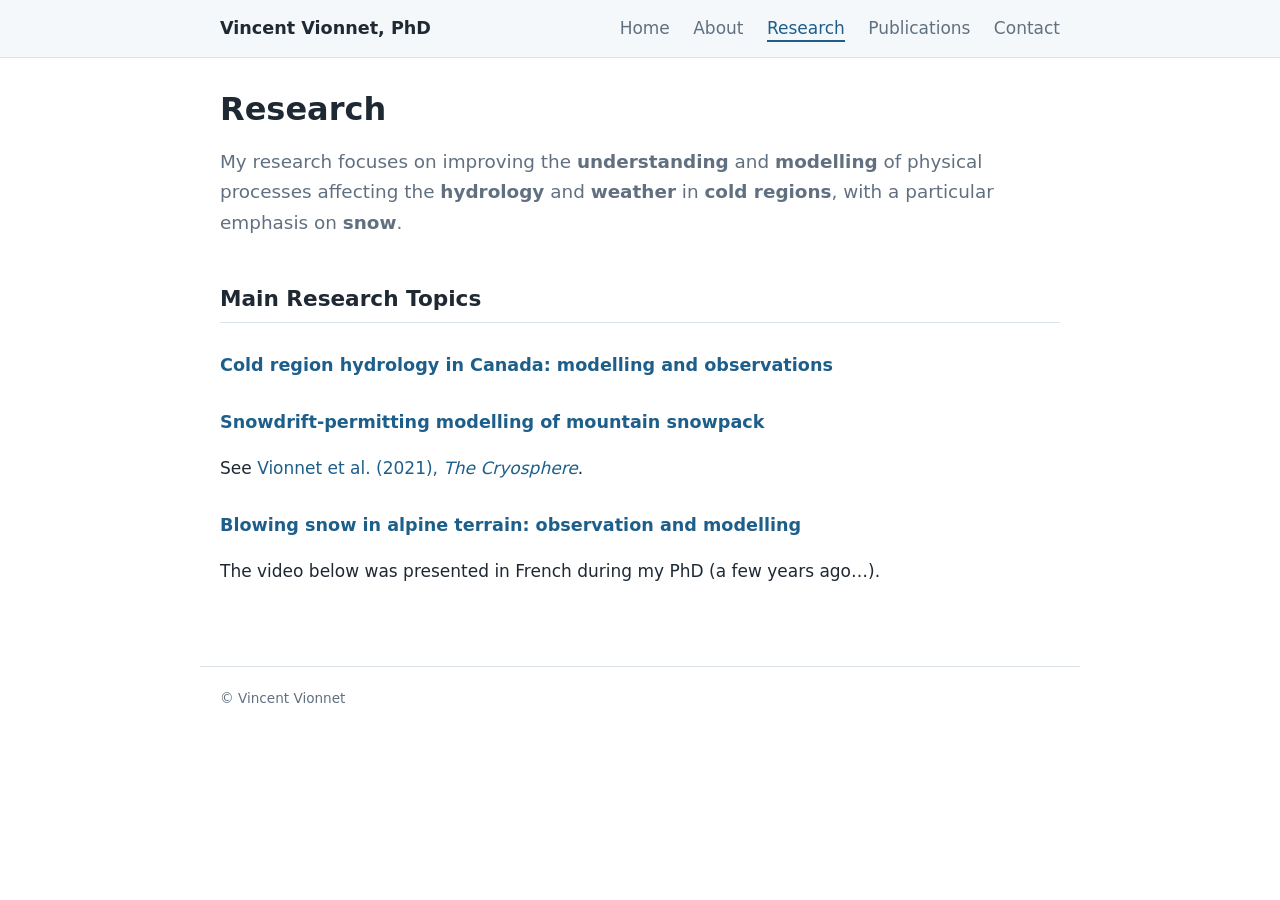
<file: research.html>
<!DOCTYPE html>
<html lang="en">
<head>
  <meta charset="utf-8">
  <meta name="viewport" content="width=device-width, initial-scale=1">
  <title>Research | Vincent Vionnet, PhD</title>
  <link rel="stylesheet" href="style.css">
</head>
<body>
<header class="site"><div class="inner">
  <a class="brand" href="index.html">Vincent Vionnet, PhD</a>
  <nav>
    <a href="index.html">Home</a>
    <a href="about.html">About</a>
    <a href="research.html" aria-current="page">Research</a>
    <a href="publications.html">Publications</a>
    <a href="contact.html">Contact</a>
  </nav>
</div></header>

<main>
  <h1>Research</h1>
  <p class="lead">My research focuses on improving the <strong>understanding</strong> and <strong>modelling</strong> of physical processes affecting the <strong>hydrology</strong> and <strong>weather</strong> in <strong>cold regions</strong>, with a particular emphasis on <strong>snow</strong>.</p>

  <h2>Main Research Topics</h2>

  <h3>Cold region hydrology in Canada: modelling and observations</h3>
  <!-- Optional: save Alberta_Flood_description.pptx (or a PDF export) in assets/ and link it:
  <p><a href="assets/Alberta_Flood_description.pdf">Alberta flood description (slides)</a></p> -->

  <h3>Snowdrift-permitting modelling of mountain snowpack</h3>
  <p>See <a href="https://tc.copernicus.org/articles/15/743/2021/tc-15-743-2021.html">Vionnet et al. (2021), <em>The Cryosphere</em></a>.</p>

  <h3>Blowing snow in alpine terrain: observation and modelling</h3>
  <p>The video below was presented in French during my PhD (a few years ago&hellip;).</p>
  <!-- Paste your video here, e.g. a YouTube embed:
  <iframe width="560" height="315" src="https://www.youtube.com/embed/VIDEO_ID" title="PhD presentation" allowfullscreen></iframe> -->
</main>

<footer>&copy; Vincent Vionnet</footer>
</body>
</html>
</file>
<file: style.css>
:root {
  --bg: #ffffff;
  --fg: #1f2933;
  --muted: #617080;
  --accent: #1d5f8a;
  --line: #dde3ea;
  --card: #f5f8fb;
}
@media (prefers-color-scheme: dark) {
  :root {
    --bg: #12181f;
    --fg: #e4eaf0;
    --muted: #9aa8b6;
    --accent: #6cb4e4;
    --line: #2a3541;
    --card: #1a222b;
  }
}
* { box-sizing: border-box; }
html { scroll-behavior: smooth; }
body {
  margin: 0;
  background: var(--bg);
  color: var(--fg);
  font: 17px/1.65 system-ui, -apple-system, "Segoe UI", Roboto, sans-serif;
}
a { color: var(--accent); text-decoration: none; }
a:hover { text-decoration: underline; }

header.site {
  border-bottom: 1px solid var(--line);
  background: var(--card);
}
header.site .inner {
  max-width: 880px;
  margin: 0 auto;
  padding: 14px 20px;
  display: flex;
  flex-wrap: wrap;
  align-items: center;
  justify-content: space-between;
  gap: 8px 24px;
}
header.site .brand { font-weight: 700; font-size: 1.1rem; color: var(--fg); }
nav a { margin-right: 18px; color: var(--muted); font-weight: 500; }
nav a:last-child { margin-right: 0; }
nav a:hover, nav a[aria-current="page"] { color: var(--accent); text-decoration: none; }
nav a[aria-current="page"] { border-bottom: 2px solid var(--accent); padding-bottom: 2px; }

main { max-width: 880px; margin: 0 auto; padding: 32px 20px 64px; }
h1 { font-size: 2rem; line-height: 1.2; margin: 0 0 .5em; }
h2 { font-size: 1.35rem; margin: 2em 0 .6em; padding-bottom: .25em; border-bottom: 1px solid var(--line); }
h3 { font-size: 1.1rem; margin: 1.6em 0 .4em; color: var(--accent); }
.lead { font-size: 1.15rem; color: var(--muted); }
.card {
  background: var(--card);
  border: 1px solid var(--line);
  border-radius: 10px;
  padding: 18px 22px;
  margin: 24px 0;
}
.hero img { max-width: 100%; border-radius: 10px; margin-bottom: 20px; }

ul.timeline { list-style: none; padding: 0; margin: 0; }
ul.timeline li { padding: 6px 0 6px 0; }
ul.timeline .when { display: inline-block; min-width: 9.5em; font-weight: 600; color: var(--muted); }

ol.pubs { padding-left: 2.6em; margin: 0 0 1em; }
ol.pubs li { margin: 0 0 .85em; font-size: .95rem; line-height: 1.5; }
ol.pubs li::marker { color: var(--muted); font-weight: 600; }
.me { font-weight: 700; }

footer { max-width: 880px; margin: 0 auto; padding: 20px; color: var(--muted); font-size: .85rem; border-top: 1px solid var(--line); }
</file>
